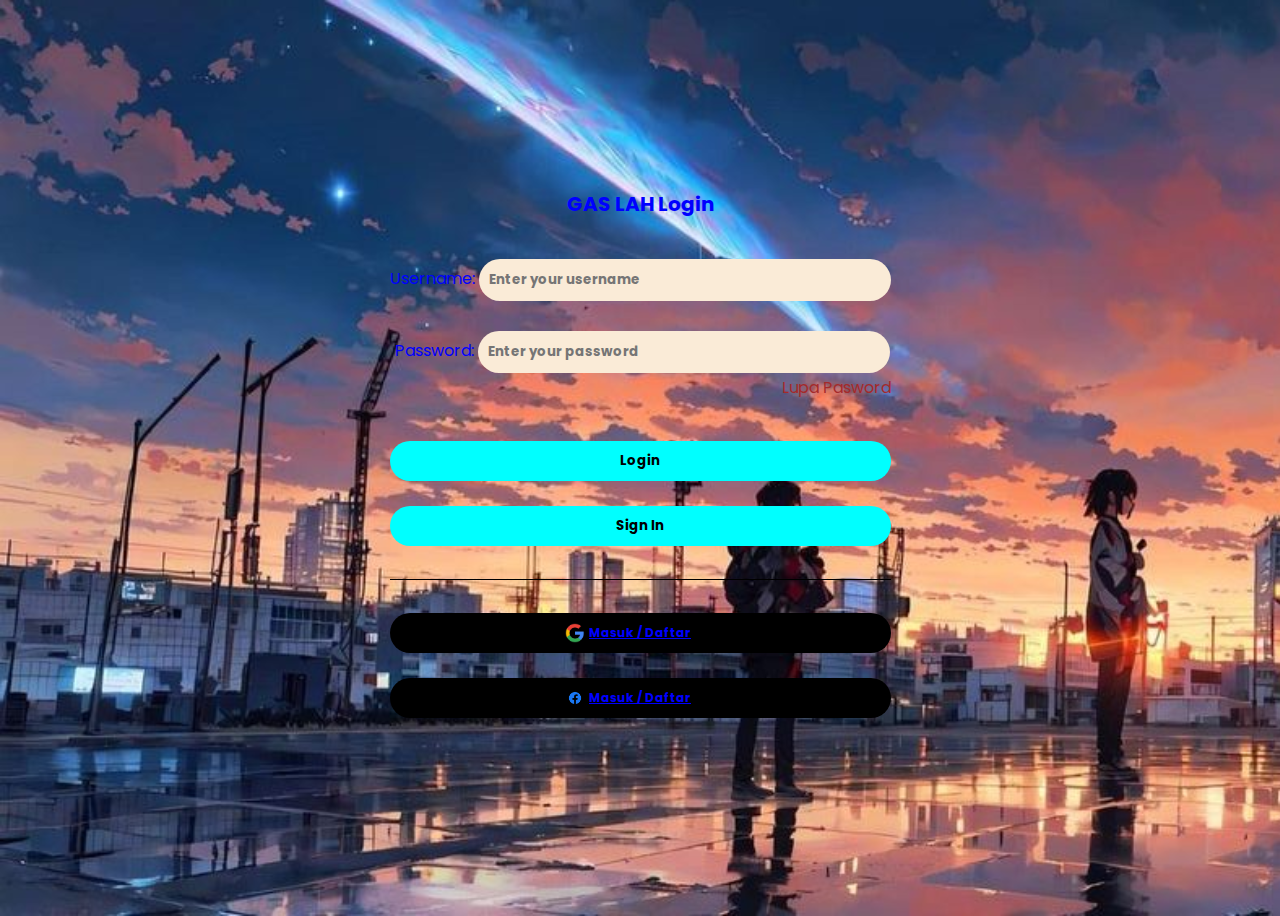
<file: panik.html>
<!DOCTYPE html>
<html>
<head>

    <title>login</title>
  <link rel="stylesheet" href="panik gak.css">
  <link rel="icon" type="image/x-icon" href="th__1_-removebg-preview.png">
</head>
<body>
<div class="form-login">

   <h3>GAS LAH Login</h3>
   
  
   <form id="example-form" action="#" method="get">
     <label for="user-name">Username:</label>
     <input id="user-name" name="user-name" placeholder="Enter your username">
   <br>

     <label style="margin-left: 5px;" type="password">Password:</label>
     <input type="password" id="password" name="password" placeholder="Enter your password">
<br>

   
<div class="GG">
   <p>

    <a href="#" class="link-lupa-pasword">Lupa Pasword</a>

   </p>

   <br>

  </div>

     <button class="btn-login" type="submit">Login</button>
<br>
<br>
     <button class="btn-login" type="submit">Sign In</button>
     
     <br><br>
     <hr>
     <br>

     <button class="bts-google">
    
      <a href="https://accounts.google.com/signup/v2/createaccount?flowName=GlifWebSignIn&flowEntry=SignUp" target="_blank">Masuk / Daftar
      <img src="th-removebg-preview.png" alt="Logo" class="logo">
      </a>
    </button>

     <br>
     <br>

     <button class="bts-google">

      <a href="https://web.facebook.com/" target="_blank">Masuk / Daftar
      <img src="Facebook-logo-removebg-preview.png" alt="Logo" class="logo">
      </a>

     </button>


   </form>
</div>
  
</body>
</html>
</file>
<file: panik gak.css>
@import url(https://fonts.googleapis.com/css2?family=Poppins);

  *{
    font-family: 'Poppins';
    color: blue;
  }

  body{
    height: 100vh;
    display: flex;
    align-items: center;
    justify-content: center;
    background-image: url(foto\ 2.jpg);
    background-size: cover;
  
  }
  input{
    margin-top: 20px;
    
  }

  .btn {
      padding-left: 500px;
  }
  
   body .form-login{
   
    padding-left: 30px;
    padding-right: 30px;
    padding-bottom: 40px;
    padding-top: 10px;
    border-radius: 20px;

  } 

  body .form-login h3{
    text-align: center;
    font-size: 20px;
    font-weight: bold;
  }
  
  body .form-login p{
    text-align: right;
    margin-top: -8px;
   }

   body .form-login p .link-lupa-pasword:hover{
    color: darkgreen;
   }
  

   body .form-login p .link-lupa-pasword{
    text-decoration: none;
    color: brown;
    font-size: 16px;
    font-weight: 400;

   }
     

  body .form-login input{
    margin-bottom: 10px;
    width: 400px;
    height: 40px;
    padding-left: 10px;
    background-color: antiquewhite;
    border: none;
    border-radius: 50px;
    font-weight: bold;
    
    
  }

  body .form-login input:hover{
    background-color: aqua;
  }

  body .form-login .btn-login{
    width: 100%;
    border: none;
    height: 40px;
    border-radius: 50px;
    background-color: aqua;
    color: black;
    font-weight: 700;
    cursor: pointer;
  }

  body .form-login .btn-login:hover{
    background-color: greenyellow;
    
    
  }

  hr{
    color: black;
    background-color: black;
    height: 1px;
    border: none;
  }

  body .form-login .bts-google{
    padding: 5px 20px;
    font-size: 12px;
    background-color: black;
    width: 100%;
    border: none;
    height: 40px;
    border-radius: 50px;
    color: blue;
    font-weight: 700;
    cursor: pointer;
    position: relative;
    border: none;
    overflow: hidden;
   
  }

  .logo{
    position: absolute;
    top: 50%;
    left: 175px;
    transform: translateY(-50%);
    width: 20px;
    height: auto;
  }
</file>
